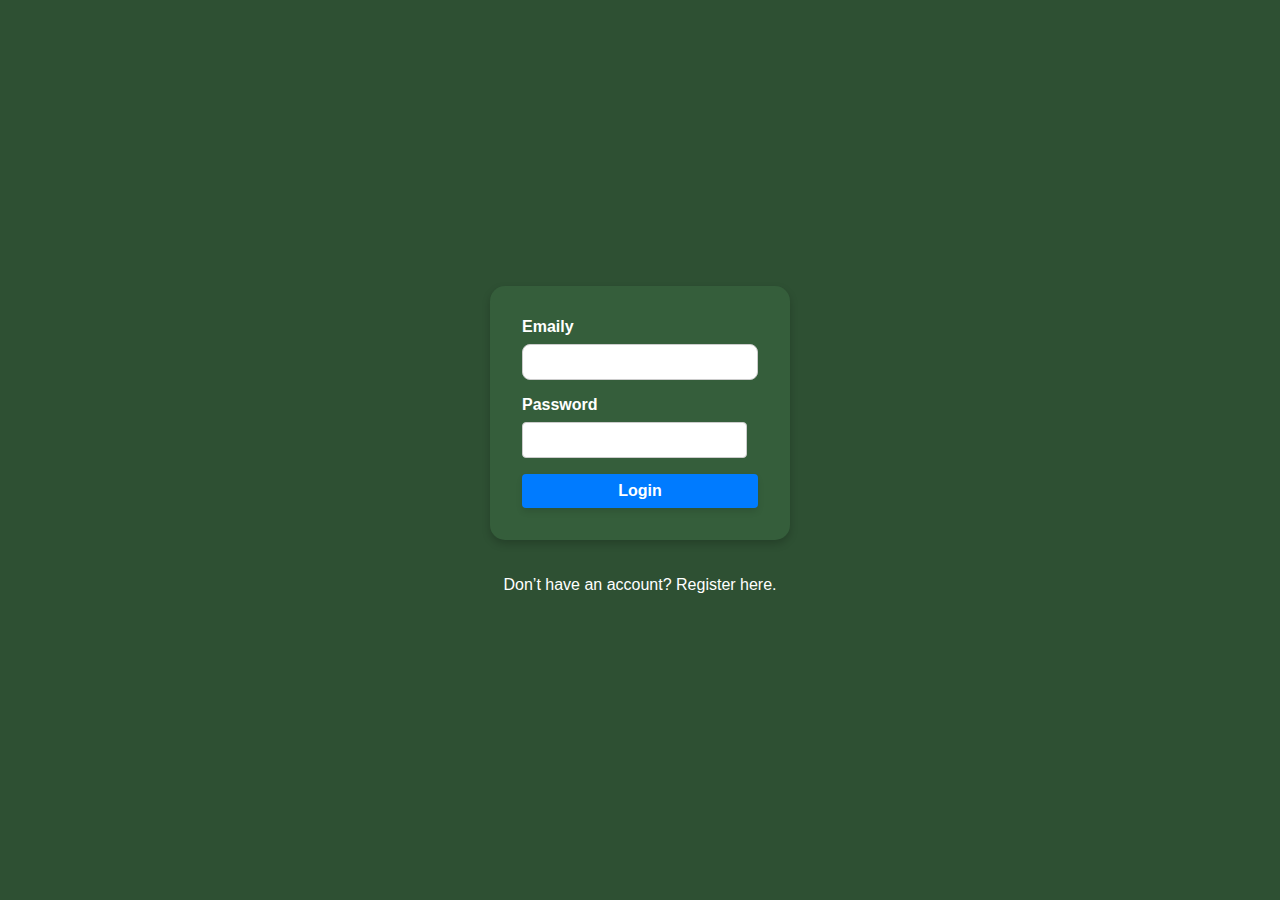
<file: login/index.html>
<!DOCTYPE html>
<html lang="en">
  <head>
    <meta charset="UTF-8" />
    <meta name="viewport" content="width=device-width, initial-scale=1.0" />
    <title>Login</title>
    <link rel="stylesheet" href="../css/style.css" />
    <link rel="stylesheet" href="../css/template.css" />
    <meta http-equiv="Cache-Control" content="no-cache, no-store, must-revalidate" />
    <meta http-equiv="Pragma" content="no-cache" />
    <meta http-equiv="Expires" content="0" />
  </head>
  <body>
    <h1>Login</h1>

    <form id="loginForm">
      <div>
        <label>Emaily</label>
        <input type="email" id="email" required />
      </div>
      <div>
        <label>Password</label>
        <input type="password" id="password" required />
      </div>
      <button type="submit">Login</button>
    </form>

    <p>Don’t have an account? <a href="../register.html">Register here</a>.</p>

    <script src="../js/login.js"></script>
  </body>
</html>
</file>
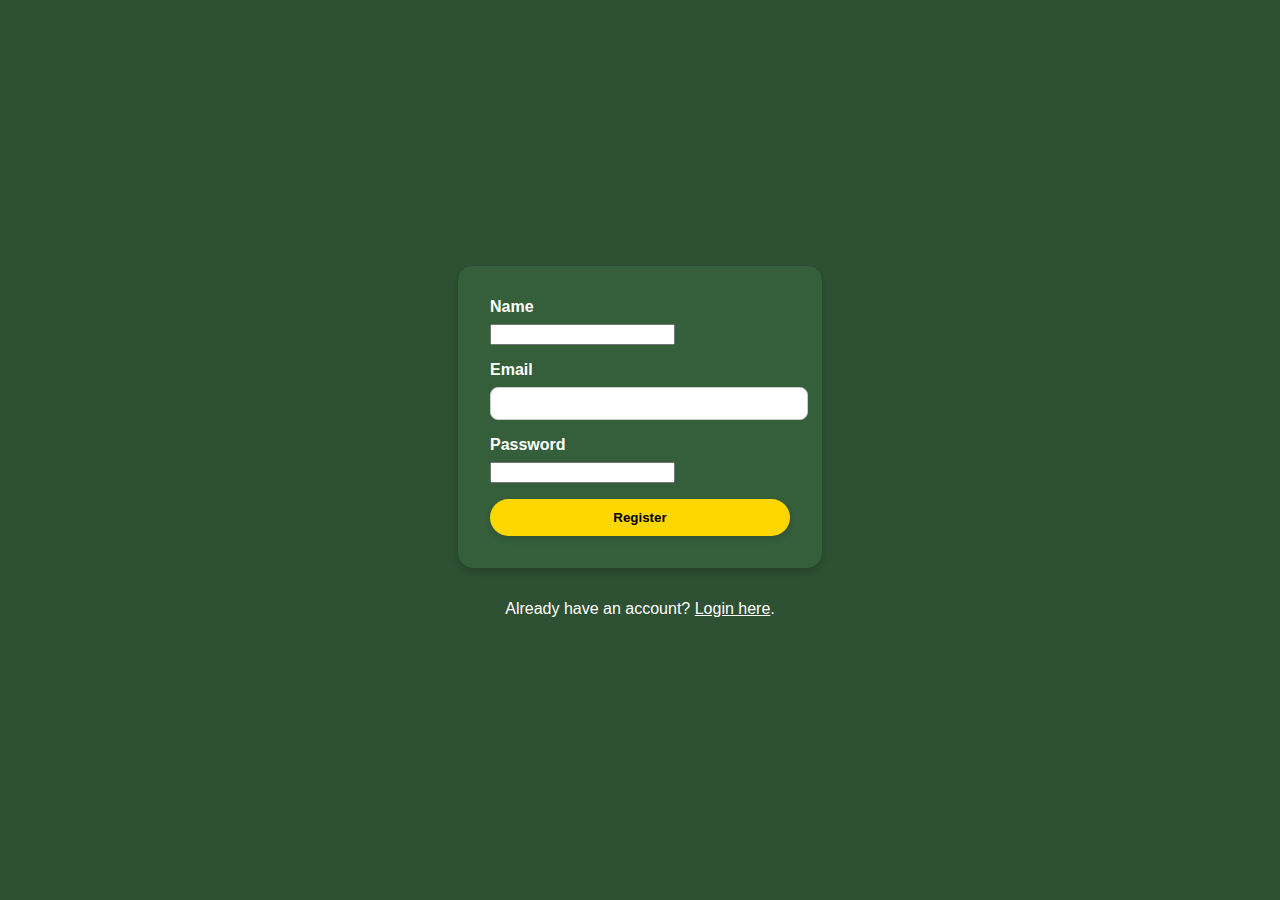
<file: register/index.html>
<!DOCTYPE html>
<html lang="en">
  <head>
    <meta charset="UTF-8" />
    <title>Register</title>
    <link rel="stylesheet" href="../css/style.css" />
  </head>
  <body>
    <h1>Register</h1>

    <form id="registerForm">
      <div>
        <label>Name</label>
        <input type="text" id="lastname" required />
      </div>
      <div>
        <label>Email</label>
        <input type="email" id="email" required />
      </div>
      <div>
        <label>Password</label>
        <input type="password" id="password" required />
      </div>
      <button type="submit">Register</button>
    </form>

    <p>Already have an account? <a href="../login.html">Login here</a>.</p>

    <script src="../js/register.js"></script>
  </body>
</html>
</file>
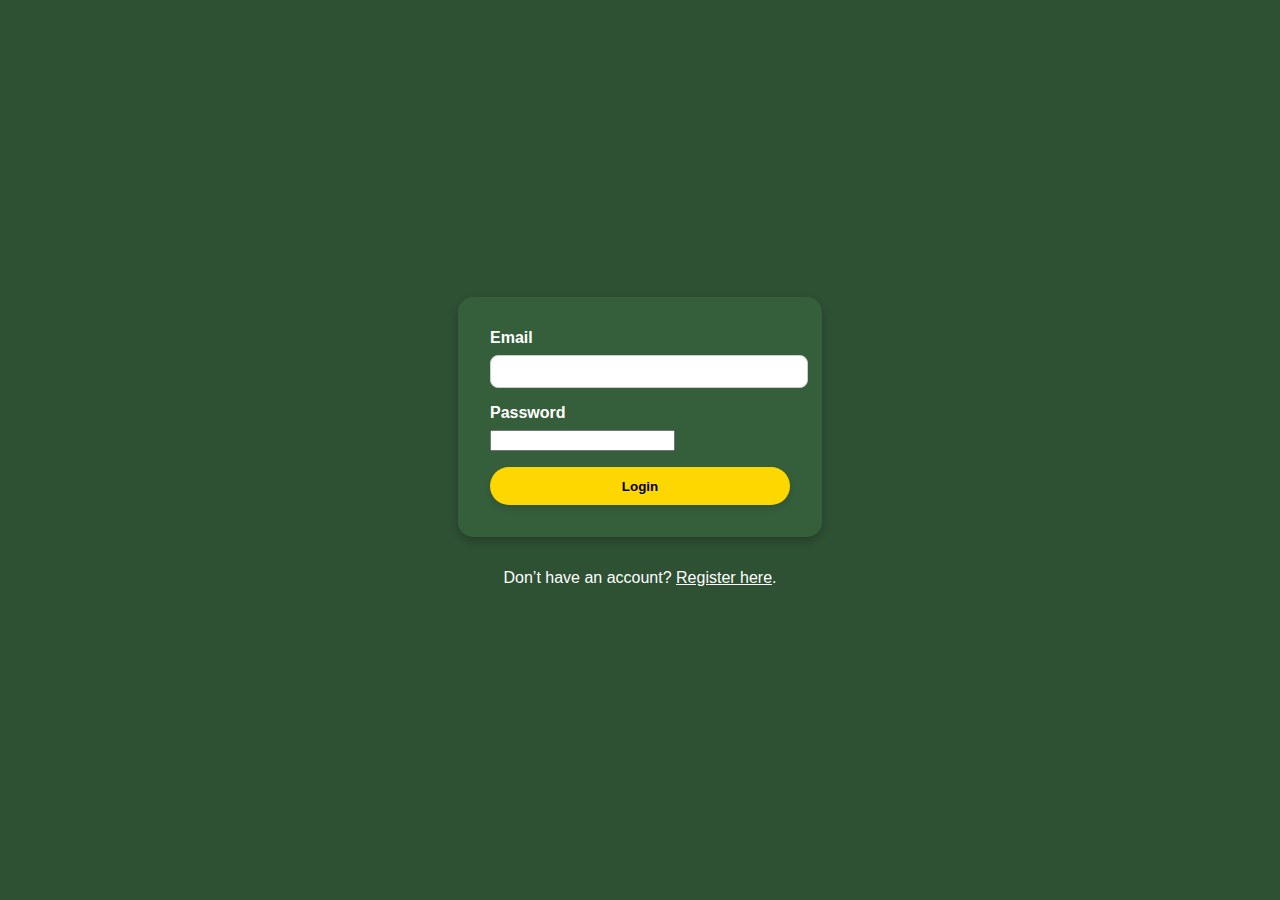
<file: login.html>
<!DOCTYPE html>
<html lang="en">
  <head>
    <meta charset="UTF-8" />
    <title>Login</title>
    <link rel="stylesheet" href="css/style.css" />
  </head>
  <body>
    <h1>Login</h1>

    <form id="loginForm">
      <div>
        <label>Email</label>
        <input type="email" id="email" required />
      </div>
      <div>
        <label>Password</label>
        <input type="password" id="password" required />
      </div>
      <button type="submit">Login</button>
    </form>

    <p>Don’t have an account? <a href="register.html">Register here</a>.</p>

    <script src="js/login.js"></script>
  </body>
</html>
</file>
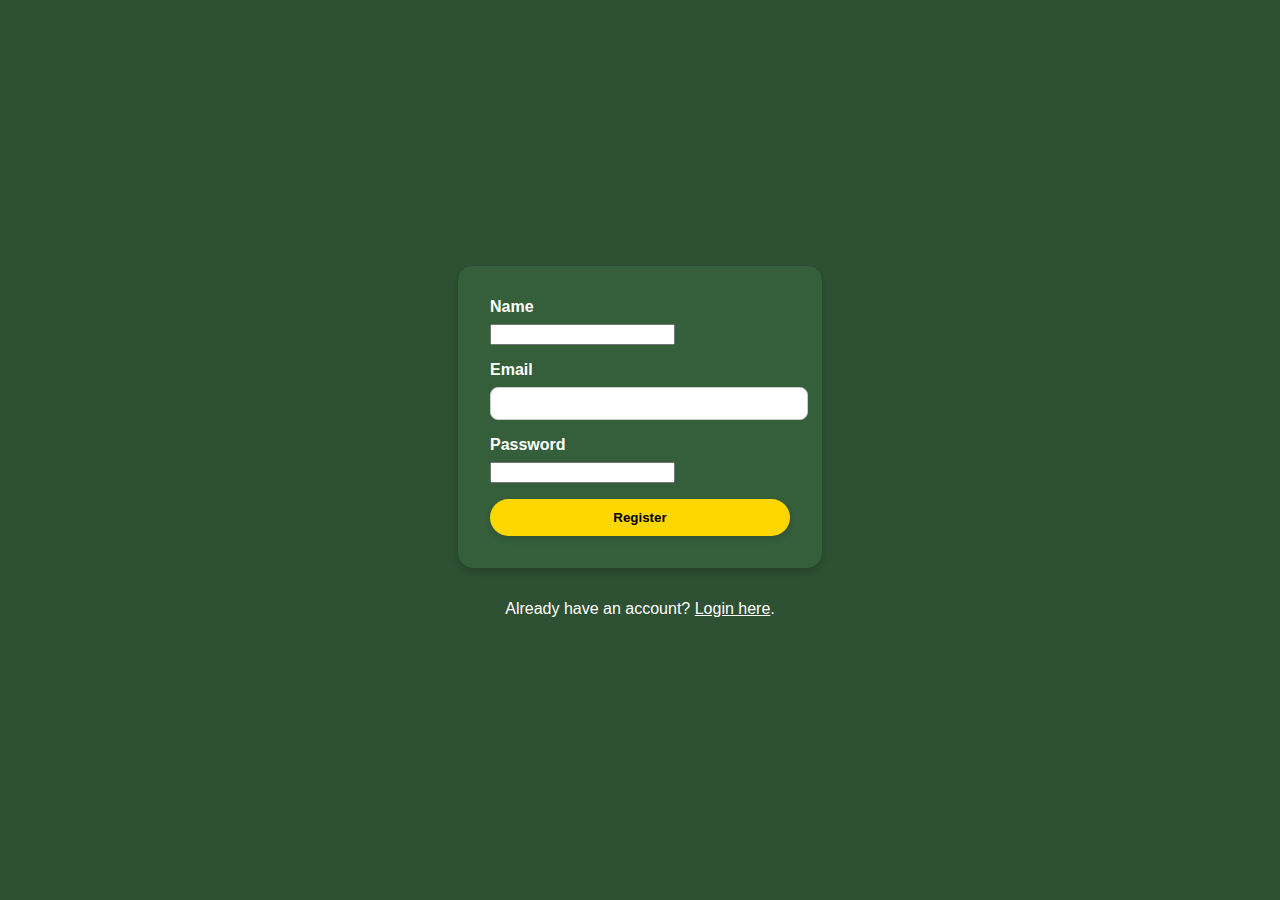
<file: register.html>
<!DOCTYPE html>
<html lang="en">
  <head>
    <meta charset="UTF-8" />
    <title>Register</title>
    <link rel="stylesheet" href="css/style.css" />
  </head>
  <body>
    <h1>Register</h1>

    <form id="registerForm">
      <div>
        <label>Name</label>
        <input type="text" id="lastname" required />
      </div>
      <div>
        <label>Email</label>
        <input type="email" id="email" required />
      </div>
      <div>
        <label>Password</label>
        <input type="password" id="password" required />
      </div>
      <button type="submit">Register</button>
    </form>

    <p>Already have an account? <a href="login.html">Login here</a>.</p>

    <script src="js/register.js"></script>
  </body>
</html>
</file>
<file: css/style.css>
/* style.css */
body {
  margin: 0;
  font-family: Arial, sans-serif;
  background-color: #2e5033 !important;
  background-size: cover;
  display: flex;
  flex-direction: column;
  align-items: center;
  justify-content: center;
  min-height: 100vh;
  color: white;
}

h1 {
  display: none;
}

form {
  background-color: #355e3b;
  padding: 2rem;
  border-radius: 15px;
  box-shadow: 0 4px 8px rgba(0,0,0,0.2);
  width: 300px;
  display: flex;
  flex-direction: column;
}

form > div {
  margin-bottom: 1rem;
}

label {
  font-weight: bold;
  display: block;
  margin-bottom: 0.5rem;
}

input[type="email"],
input[type="password"]
input[type="text"] {
  width: 100%;
  padding: 0.5rem;
  border-radius: 8px;
  border: 1px solid #ccc;
}

button {
  background-color: #ffd700;
  color: black;
  border: none;
  padding: 0.7rem;
  border-radius: 25px;
  font-weight: bold;
  cursor: pointer;
  box-shadow: 0 4px 6px rgba(0,0,0,0.1);
  transition: background 0.3s ease;
}

button:hover {
  background-color: #e6c200;
}

p {
  text-align: center;
  margin-top: 2rem;
  color: #fff;
}

a {
  color: #fff;
  text-decoration: underline;
}

.register-section {
  margin-top: 1.5rem;
  text-align: center;
}

.register-section a {
  background-color: #355e3b;
  color: white;
  padding: 0.5rem 1.5rem;
  border-radius: 20px;
  text-decoration: none;
  display: inline-block;
  margin-top: 0.5rem;
}

.register-section a:hover {
  background-color: #2e5033;
}

.contact {
  margin-top: 1.5rem;
  color: white;
  text-align: center;
  font-size: 0.9rem;
}

.login-container {
  display: flex;
  justify-content: center;
  align-items: center;
  height: 100vh;
}

.login-form {
  background-color: #355e3b;
  padding: 2rem 2.5rem;
  border-radius: 15px;
  box-shadow: 0 4px 12px rgba(0, 0, 0, 0.25);
  width: 100%;
  max-width: 350px;
  display: flex;
  flex-direction: column;
}

.login-form h2 {
  text-align: center;
  color: white;
  margin-bottom: 1.5rem;
}

.form-group {
  margin-bottom: 1.2rem;
}

.form-group label {
  display: block;
  color: white;
  font-weight: 600;
  margin-bottom: 0.4rem;
}

.form-group input {
  width: 100%;
  padding: 0.6rem;
  border-radius: 8px;
  border: none;
  font-size: 1rem;
}

.login-form button {
  background-color: #ffd700;
  color: black;
  padding: 0.8rem;
  border: none;
  border-radius: 30px;
  font-weight: bold;
  font-size: 1rem;
  cursor: pointer;
  transition: background 0.3s ease;
  margin-top: 0.5rem;
}

.login-form button:hover {
  background-color: #e6c200;
}

.register-section {
  text-align: center;
  margin-top: 1.5rem;
}

.register-section a {
  display: inline-block;
  background-color: #355e3b;
  color: white;
  padding: 0.5rem 1rem;
  border-radius: 20px;
  text-decoration: none;
  margin-top: 0.5rem;
}

.register-section a:hover {
  background-color: #2e5033;
}
</file>
<file: css/template.css>
/* Reset */
* {
    margin: 0;
    padding: 0;
    box-sizing: border-box;
}

/* Headings */
h1 {
  font-size: 2.5rem;
  font-weight: bold;
  margin-bottom: 1rem;
}

h2 {
  font-size: 2rem;
  font-weight: bold;
  margin-bottom: 0.75rem;
}

h3 {
  font-size: 1.5rem;
  font-weight: bold;
  margin-bottom: 0.5rem;
}

/* Paragraphs */
p {
  font-size: 1rem;
  line-height: 1.6;
  margin-bottom: 1rem;
}

/* Links - No additional styling */
a {
  text-decoration: none;
  color: inherit;
  
}

/* Buttons */
button {
  padding: 0.5rem 1rem;
  font-size: 1rem;
  border: none;
  border-radius: 4px;
  cursor: pointer;
  background-color: #007BFF;
  color: white;
}

/* Inputs */
input {
  padding: 0.5rem;
  font-size: 1rem;
  border: 1px solid #ccc;
  border-radius: 4px;
}

/* Grid Layouts */
.grid-1-row {
  display: grid;
  grid-template-rows: 1fr;
  gap: 1rem;
}

.grid-2-row {
  display: grid;
  grid-template-rows: repeat(2, 1fr);
  gap: 1rem;
}

.grid-3-row {
  display: grid;
  grid-template-rows: repeat(3, 1fr);
  gap: 1rem;
}

.grid-1-col {
  display: grid;
  grid-template-columns: 1fr;
  gap: 1rem;
}

.grid-2-col {
  display: grid;
  grid-template-columns: repeat(2, 1fr);
  gap: 1rem;
}

.grid-3-col {
  display: grid;
  grid-template-columns: repeat(3, 1fr);
  gap: 1rem;
}

/* Responsive for Mobile */
@media (max-width: 768px) {
  .grid-2-row,
  .grid-3-row {
    grid-template-rows: 1fr;
  }

  .grid-2-col,
  .grid-3-col {
    grid-template-columns: 1fr;
  }
}
</file>
